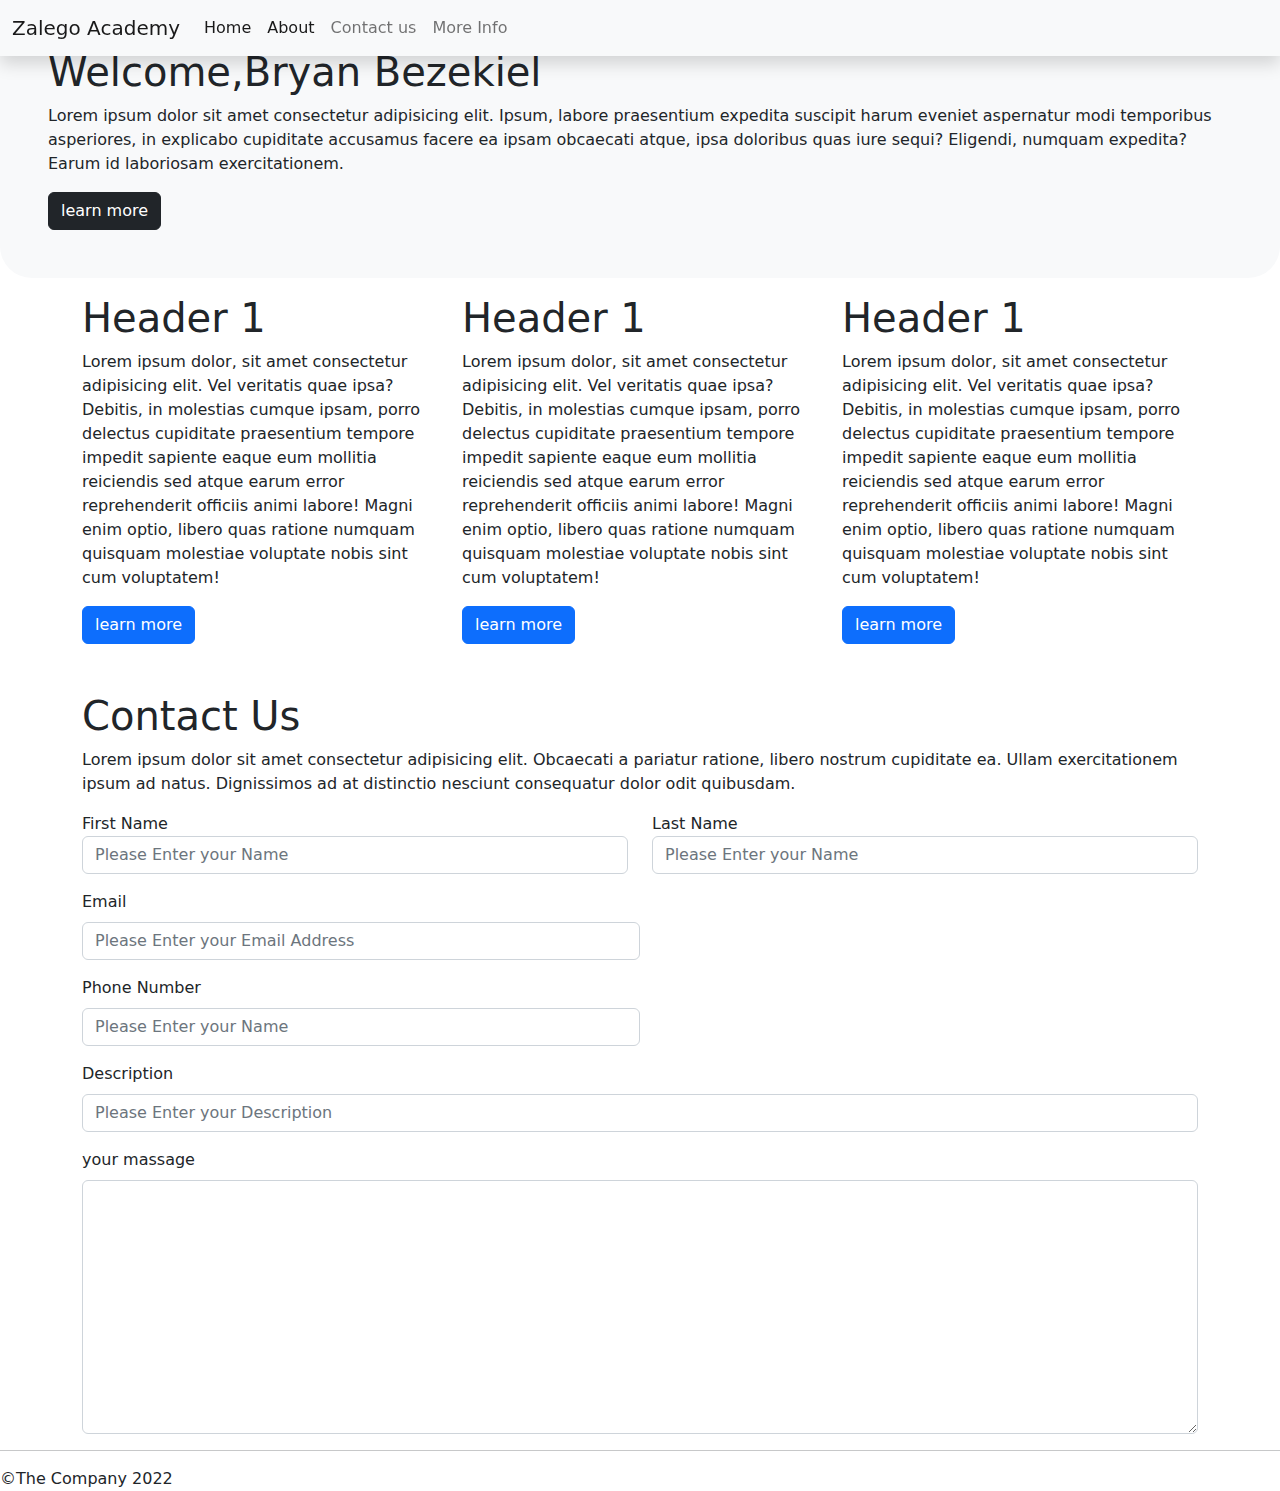
<file: index.html>
<!DOCTYPE html>
<html lang="en">
<head>
    <meta charset="UTF-8">
    <meta http-equiv="X-UA-Compatible" content="IE=edge">
    <meta name="viewport" content="width=device-width, initial-scale=1.0">
    <title>bootstrap-grid-layout</title>
    <link rel="stylesheet" href="bootstrap-5.2\css\bootstrap.min.css">
</head>
<body>
    <!--navigation bar -->
    <nav class="navbar navbar-expand-lg bg-light fixed-top shadow">
        <div class="container-fluid">
            <a href="#" class="navbar-brand">Zalego Academy</a>
          
            <button class="navbar-toggler" type="button" data-bs-toggle="collapse" data-bs-target="#navbarDisplayNavigations" aria-expanded="false">
                <span class="navbar-toggler-icon"></span>
            </button> 
            <div class="collapse navbar-collapse" id="navbarDisplayNavigations">
                <div class="navbar-nav">
                    <a href="#" class="nav-link active">Home</a>
                    <a href="#" class="nav-link active">About</a>
                    <a href="#" class="nav-link">Contact us</a>
                    <a href="#" class="nav-link">More Info</a>
                </div>
            </div>
        </div>
    </nav>
    <!-- end navigation bar -->

    <main class="p-5 mb-3 bg-light rounded-5">
      <h1>Welcome,Bryan Bezekiel</h1>
        <p>Lorem ipsum dolor sit amet consectetur adipisicing elit. Ipsum, labore praesentium expedita suscipit harum eveniet aspernatur modi temporibus asperiores, in explicabo cupiditate accusamus facere ea ipsam obcaecati atque, ipsa doloribus quas iure sequi? Eligendi, numquam expedita? Earum id laboriosam exercitationem.</p>
    <button class="btn btn-dark">learn more</button>
    </main>



    <div class="container">
        <div class="row">
            <div class="col-lg-4">
                <h1>Header 1</h1>
                <p>Lorem ipsum dolor, sit amet consectetur adipisicing elit. Vel veritatis quae ipsa? Debitis, in molestias cumque ipsam, porro delectus cupiditate praesentium tempore impedit sapiente eaque eum mollitia reiciendis sed atque earum error reprehenderit officiis animi labore! Magni enim optio, libero quas ratione numquam quisquam molestiae voluptate nobis sint cum voluptatem!</p>
                <button class="btn btn-primary">learn more</button>
            </div>
            <div class="col-lg-4">
                <h1>Header 1</h1>
                <p>Lorem ipsum dolor, sit amet consectetur adipisicing elit. Vel veritatis quae ipsa? Debitis, in molestias cumque ipsam, porro delectus cupiditate praesentium tempore impedit sapiente eaque eum mollitia reiciendis sed atque earum error reprehenderit officiis animi labore! Magni enim optio, libero quas ratione numquam quisquam molestiae voluptate nobis sint cum voluptatem!</p>
                <button class="btn btn-primary">learn more</button>
            </div>
            <div class="col-lg-4">
                <h1>Header 1</h1>
                <p>Lorem ipsum dolor, sit amet consectetur adipisicing elit. Vel veritatis quae ipsa? Debitis, in molestias cumque ipsam, porro delectus cupiditate praesentium tempore impedit sapiente eaque eum mollitia reiciendis sed atque earum error reprehenderit officiis animi labore! Magni enim optio, libero quas ratione numquam quisquam molestiae voluptate nobis sint cum voluptatem!</p>
                <button class="btn btn-primary">learn more</button>
            </div>
        </div>
          <!-- contact us page here -->
          <div class="row pt-5">
            <h1>Contact Us</h1>
            <p>
                Lorem ipsum dolor sit amet consectetur adipisicing elit. Obcaecati a pariatur ratione, libero nostrum cupiditate ea. Ullam exercitationem ipsum ad natus. Dignissimos ad at distinctio nesciunt consequatur dolor odit quibusdam.
            </p>
                <form>
                 <div class="row">
                    <div class="mb-3 col-lg-6">
                        <label for="FirstName" class="form label">First Name</label>
                        <input type="text" class="form-control" placeholder="Please Enter your Name">
                    </div>
                    <div class="mb-3 col-lg-6">
                        <label for="LastName" class="form label">Last Name</label>
                        <input type="text" class="form-control" placeholder="Please Enter your Name">
                    </div>
                 </div>
                 <div class="mb-3 col-lg-6">
                    <label for="Email" class="form-label">Email </label>
                    <input type="email" class="form-control" placeholder="Please Enter your Email Address">
                 </div>
                    <div class="mb-3 col-lg-6">
                        <label for="Phone Number" class="form-label">Phone Number</label>
                        <input type="tel" class="form-control" placeholder="Please Enter your Name">
                    </div>
                    
                    <div class="mb-3 col-lg-12">
                        <label form="Description" class="form-label">Description</label>
                        <input type="text" class="form-control" placeholder="Please Enter your Description">
                    </div>
                 </div>
                
                    <div class="row">
                        <div class="col-lg-12">
                            <label for="massage" class="form-label">your massage</label>  
                            <textarea cols="30" rows="10" class="form-control"></textarea>
                        </div>
                    </div>
                </div> 
               
                </form>



        </div>
        <!-- end contact us page here -->

    </div>

    <div>
        <hr>
        <footer>
            &copy;The Company 2022
        </footer>
    </div>

    <!-- <script src="bootstrap-5.2\js\bootstrap.bundle.js"> -->
    </script><script src="https://cdn.jsdelivr.net/npm/@popperjs/core@2.11.5/dist/umd/popper.min.js" integrity="sha384-Xe+8cL9oJa6tN/veChSP7q+mnSPaj5Bcu9mPX5F5xIGE0DVittaqT5lorf0EI7Vk" crossorigin="anonymous"></script>
    <script src="bootstrap-5.2\js\bootstrap.bundle.min.js"></script>
</body>
</html>
</file>
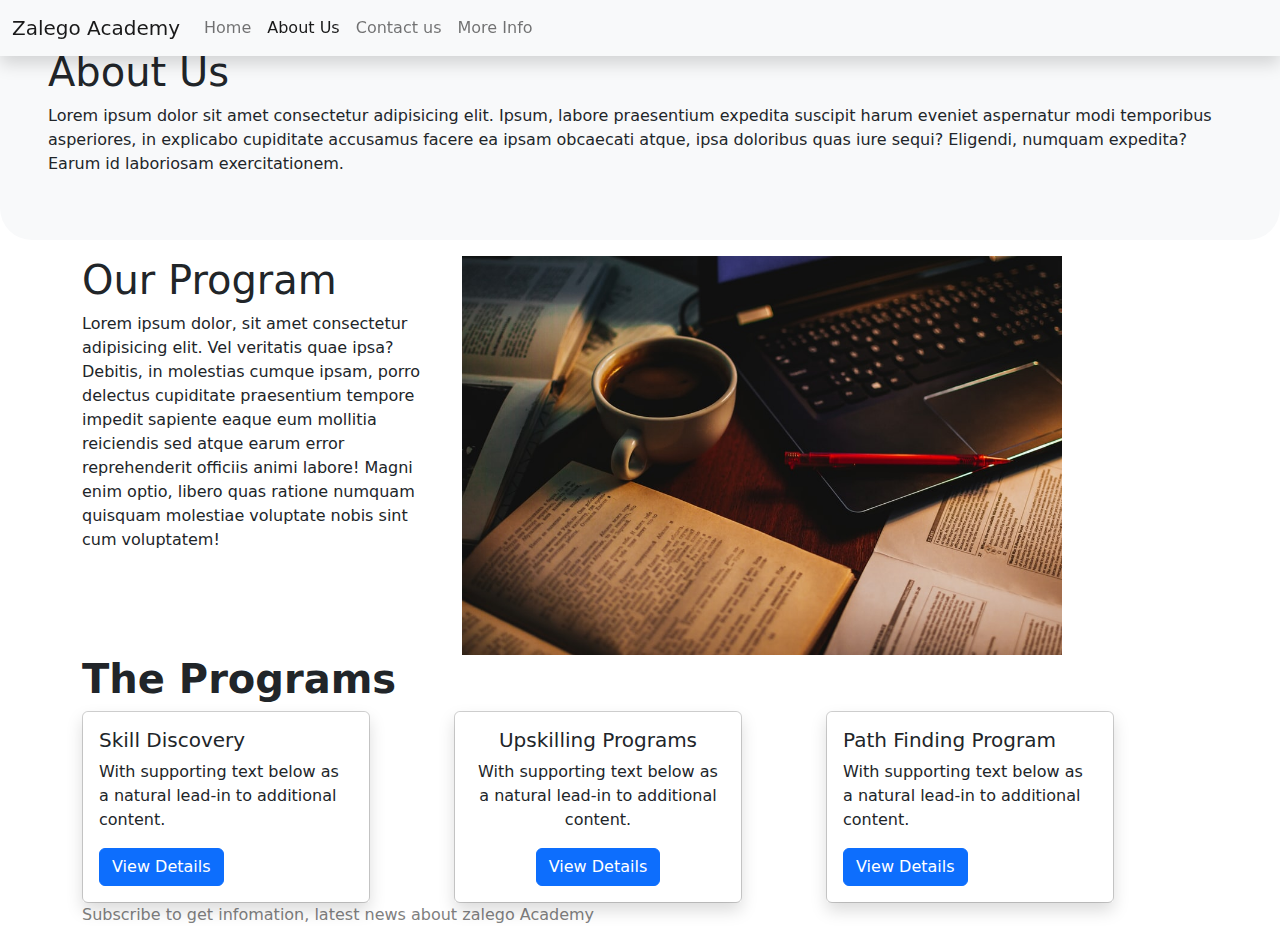
<file: About-us.html>
<!DOCTYPE html>
<html lang="en">
<head>
    <meta charset="UTF-8">
    <meta http-equiv="X-UA-Compatible" content="IE=edge">
    <meta name="viewport" content="width=device-width, initial-scale=1.0">
    <title>About us</title>
    <link rel="stylesheet" href="bootstrap-5.2\css\bootstrap.min.css">
    <link rel="stylesheet" href="index.html">
</head>
<body>
    <!--navigation bar -->
    <nav class="navbar navbar-expand-lg bg-light fixed-top shadow">
        <div class="container-fluid">
            <a href="#" class="navbar-brand">Zalego Academy</a>
          
            <button class="navbar-toggler" type="button" data-bs-toggle="collapse" data-bs-target="#navbarDisplayNavigations" aria-expanded="false">
                <span class="navbar-toggler-icon"></span>
            </button> 
            <div class="collapse navbar-collapse" id="navbarDisplayNavigations">
                <div class="navbar-nav">
                    <a href="#" class="nav-link">Home</a>
                    <a href="#" class="nav-link active">About Us</a>
                    <a href="#" class="nav-link">Contact us</a>
                    <a href="#" class="nav-link">More Info</a>
                </div>
            </div>
        </div>
    </nav>
    <!-- end navigation bar -->

    <main class="p-5 mb-3 bg-light rounded-5">
        <h1>About Us</h1>
          <p>Lorem ipsum dolor sit amet consectetur adipisicing elit. Ipsum, labore praesentium expedita suscipit harum eveniet aspernatur modi temporibus asperiores, in explicabo cupiditate accusamus facere ea ipsam obcaecati atque, ipsa doloribus quas iure sequi? Eligendi, numquam expedita? Earum id laboriosam exercitationem.</p>
      </main>
      <div class="container">
        <div class="row">
            <div class="col-lg-4">
                <h1>Our Program</h1>
                <p>Lorem ipsum dolor, sit amet consectetur adipisicing elit. Vel veritatis quae ipsa? Debitis, in molestias cumque ipsam, porro delectus cupiditate praesentium tempore impedit sapiente eaque eum mollitia reiciendis sed atque earum error reprehenderit officiis animi labore! Magni enim optio, libero quas ratione numquam quisquam molestiae voluptate nobis sint cum voluptatem!</p>
            </div>
            <div class="col-lg-4">
                <img src="images\photo-1578589335615-9e804277a5af.jpg"alt="good image"width="600px">
            </div>

            <div class="row">
                <div class="col-lg-4">
                    <h1><b>The Programs</b></h1>
                </div>
            </div>

            <div class="row">
            <div class="col-lg-4">
            <div class="card" style="width: 18rem;">
                <div class="card-body shadow">
                  <h5 class="card-title">Skill Discovery</h5>
                  <p class="card-text">With supporting text below as a natural lead-in to additional content.</p>
                  <a href="#" class="btn btn-primary">View Details</a>
                </div>
              </div>
              </div>

              <div class="col-lg-4">
              <div class="card text-center" style="width: 18rem;">
                <div class="card-body shadow">
                  <h5 class="card-title">Upskilling Programs</h5>
                  <p class="card-text">With supporting text below as a natural lead-in to additional content.</p>
                  <a href="#" class="btn btn-primary">View Details</a>
                </div>
              </div>
              </div>

              <div class="col-lg-4">
              <div class="card text-right" style="width: 18rem;">
                <div class="card-body shadow">
                  <h5 class="card-title">Path Finding Program</h5>
                  <p class="card-text">With supporting text below as a natural lead-in to additional content.</p>
                  <a href="#" class="btn btn-primary">View Details</a>
                </div>
              </div>
            </div>
        </div>

        <div class="container2">
            <p style="color: grey;">Subscribe to get infomation, latest news about zalego Academy</p>
        </div>
</body>
</html>
</file>
